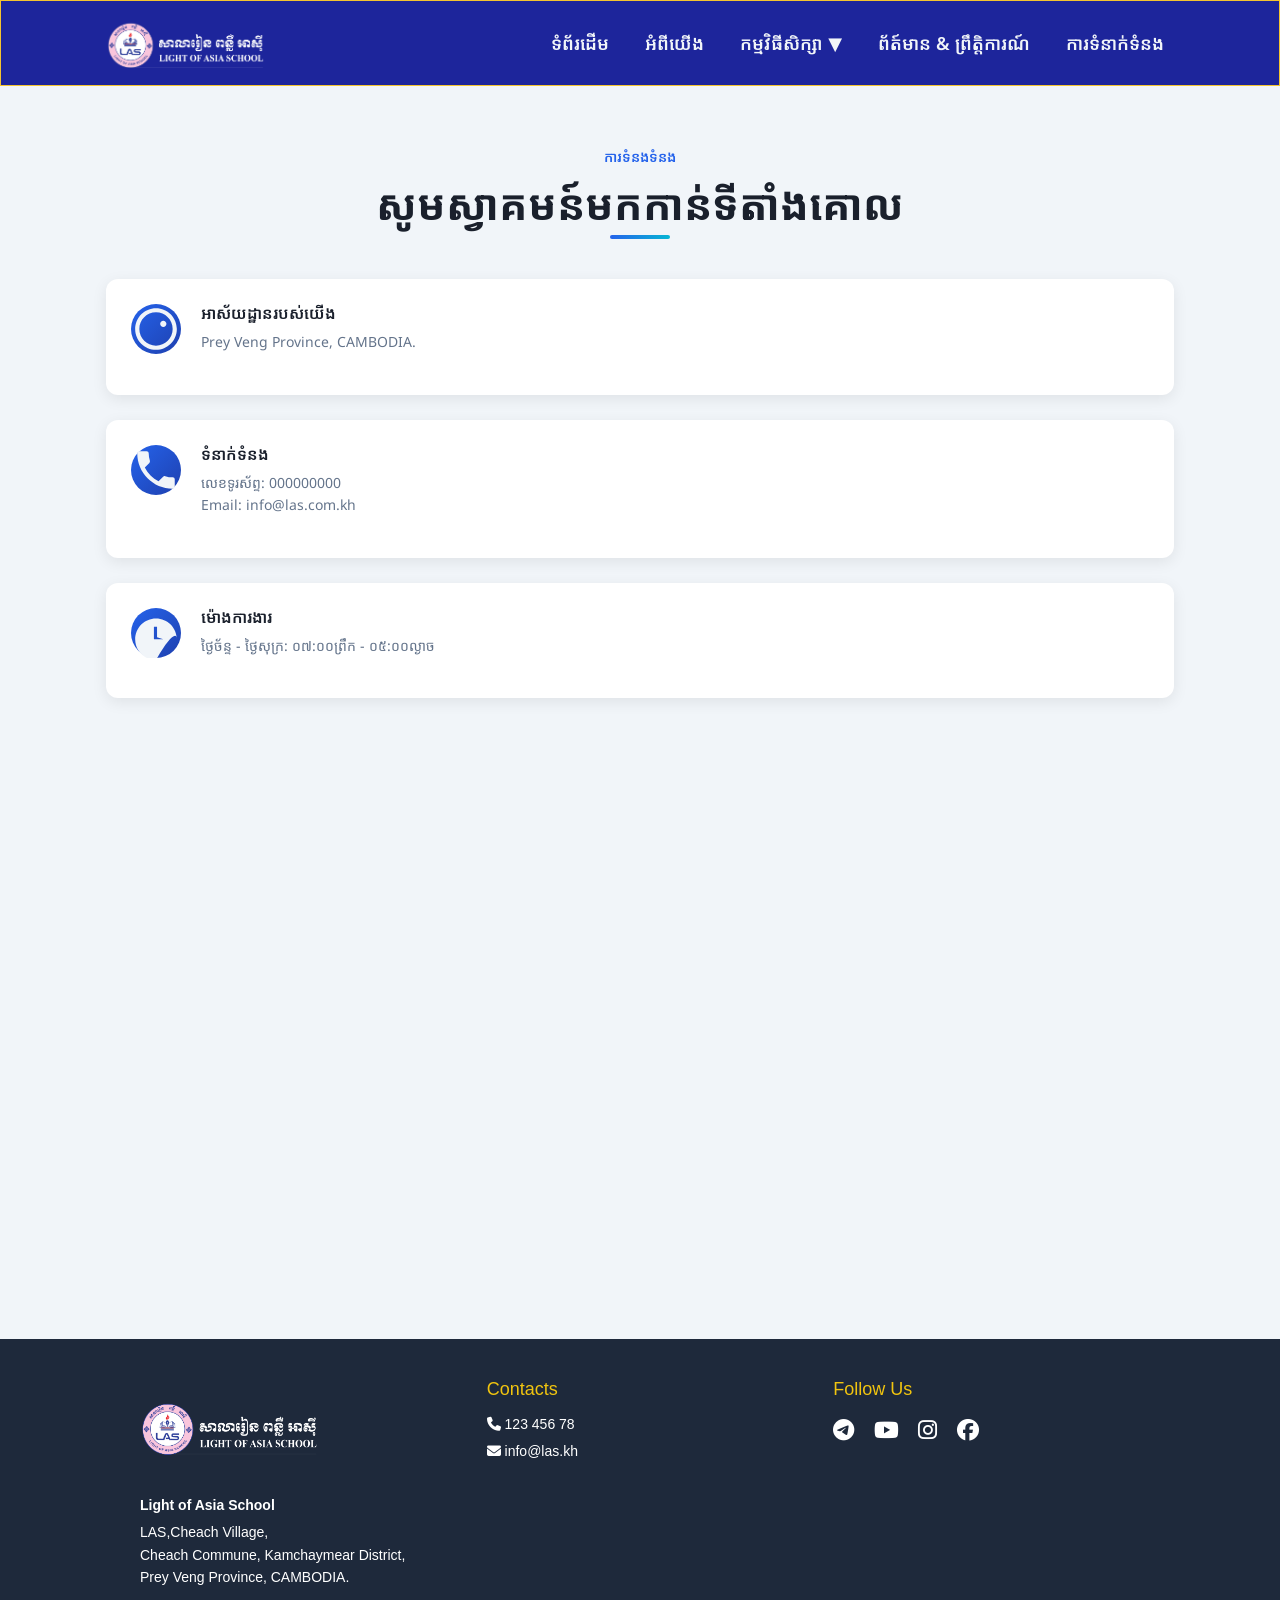
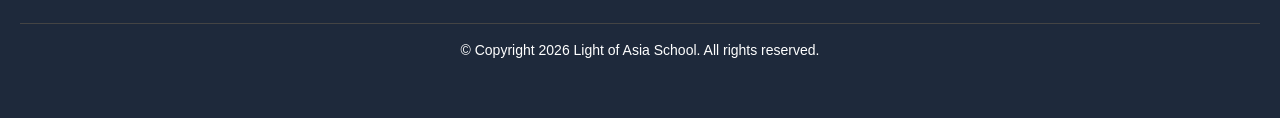
<file: index.html/contact.html>
<!DOCTYPE html>
<html lang="en">
<head>
  <meta charset="UTF-8" />
  <meta name="viewport" content="width=device-width, initial-scale=1" />
  <title>Light of Asia School</title>
  <link rel="" href="../src/logo/LOGO.gif">
  <script src="../JS/contact.js"></script>
  <script src="../JS/scripts.js"></script>
      <!-- Bootstrap CSS -->
  <link href="https://cdn.jsdelivr.net/npm/bootstrap@4.6.2/dist/css/bootstrap.min.css" rel="stylesheet">
  <!-- Font Awesome -->
  <link href="https://cdnjs.cloudflare.com/ajax/libs/font-awesome/6.5.0/css/all.min.css" rel="stylesheet">
  <head>
  <link rel="stylesheet" href="../CSS/contact.css">
  <link rel="stylesheet" href="D:\Website of las\news">
  <link rel="stylesheet" href="d:\Website of las\subject">
  <link rel="stylesheet" href="d:\Website of las\HTML">
  </head>
   <link href="https://fonts.googleapis.com/css2?family=Noto+Sans+Khmer:wght@400;600;700&family=Noto+Sans:wght@400;600;700&display=swap" rel="stylesheet">
<style>
  body {
    font-family: "Noto Sans Khmer", "Noto Sans", system-ui, sans-serif;
    
  }
</style>

</head>
<body>
 <!-- Header -->
 <header class="site-header">
  <div class="container header-wrapper">
    <a class="brand" href="../HTML/about.html">
      <img src="../src/logo/LOGO.gif" alt="Light of Asia School Logo" class="brand-logo" />
    </a>

    <!-- Hamburger toggle button -->
    <button class="nav-toggle" aria-label="Toggle navigation">
      ☰
    </button>

    <ul class="nav-list">
      <li><a href="../index.html/index.html">ទំព័រដើម</a></li>
      <li><a href="../index.html/about.html">អំពីយើង</a></li>
      <li>
        <a href="#">កម្មវិធីសិក្សា ▼</a>
        <ul class="dropdown-nav-list">
          <li><a href="../subject/Khmer.html">ភាសាខ្មែរ</a></li>
          <li><a href="../subject/China.html">ភាសាចិន</a></li>
          <li><a href="../subject/English.html">ភាសាអង់គ្លេស</a></li>
          <li><a href="../subject/Computer.html">កុំព្យូទ័រ</a></li>
        </ul>
      </li>
      <li><a href="../news/index.html">ព័ត៍មាន &amp; ព្រឹត្តិការណ៍</a></li>
      <li><a href="../index.html/contact.html">ការទំនាក់ទំនង</a></li>
    </ul>
  </div>
</header>
 <!-- CANtAC -->
   <section class="contact-section">
        <div class="container">
            <!-- Header -->
            <div class="header-content">
                <p class="contact-label">ការទំនងទំនង</p>
                <h1 class="main-title">សូមស្វាគមន៍មកកាន់ទីតាំងគោល</h1>
            </div>

            <div class="content-wrapper">
                <!-- Left Side - Contact Information -->
                <div class="contact-info">
                    <!-- Address -->
                    <div class="info-card address-card">
                        <div class="icon-wrapper">
                            <svg class="info-icon" viewBox="0 0 24 24" fill="currentColor">
                                <path d="M12 2C6.48 2 2 6.48 2 12s4.48 10 10 10 10-4.48 10-10S17.52 2 12 2zm0 18c-4.41 0-8-3.59-8-8s3.59-8 8-8 8 3.59 8 8-3.59 8-8 8zm3.5-9c.83 0 1.5-.67 1.5-1.5S16.33 8 15.5 8 14 8.67 14 9.5s.67 1.5 1.5 1.5z"/>
                            </svg>
                        </div>
                        <div class="info-content">
                            <h3>អាស័យដ្ឋានរបស់យើង</h3>
                            <p>Prey Veng Province, CAMBODIA.</p>
                        </div>
                    </div>

                    <!-- Contact -->
                    <div class="info-card contact-card">
                        <div class="icon-wrapper">
                            <svg class="info-icon" viewBox="0 0 24 24" fill="currentColor">
                                <path d="M6.62 10.79c1.44 2.83 3.76 5.14 6.59 6.59l2.2-2.2c.27-.27.67-.36 1.02-.24 1.12.37 2.33.57 3.57.57.55 0 1 .45 1 1V20c0 .55-.45 1-1 1-9.39 0-17-7.61-17-17 0-.55.45-1 1-1h3.5c.55 0 1 .45 1 1 0 1.25.2 2.45.57 3.57.11.35.03.74-.25 1.02l-2.2 2.2z"/>
                            </svg>
                        </div>
                        <div class="info-content">
                            <h3>ទំនាក់ទំនង</h3>
                            <p>លេខទូរស័ព្ទ: 000000000<br>Email: info@las.com.kh</p>
                        </div>
                    </div>

                    <!-- Working Hours -->
                    <div class="info-card hours-card">
                        <div class="icon-wrapper">
                            <svg class="info-icon" viewBox="0 0 24 24" fill="currentColor">
                                <path d="M11.99 5C6.47 5 2 9.48 2 15s4.47 10 9.99 10C17.52 15 22 10.52 22 15c0-5.52-4.48-10-10.01-10zM15.5 15H11V9h1.5v5z"/>
                            </svg>
                        </div>
                        <div class="info-content">
                            <h3>ម៉ោងការងារ</h3>
                            <p>ថ្ងៃច័ន្ទ - ថ្ងៃសុក្រ: ០៧:០០ព្រឹក - ០៥:០០ល្ងាច</p>
                        </div>
                    </div>
                </div>
<br>
                <!-- Right Side - Map (Placeholder) -->
              
<div class="map-container">
  <iframe
    src="https://www.google.com/maps/embed?pb=!1m13!1m8!1m3!1d7814.271002525112!2d105.700298!3d11.684808!3m2!1i1024!2i768!4f13.1!3m2!1m1!2zMTHCsDQxJzA1LjMiTiAxMDXCsDQyJzAxLjEiRQ!5e0!3m2!1skm!2skh!4v1772026565384!5m2!1skm!2skh"
    style="border:0;"
     width="1068"  height="550"  
    allowfullscreen="" 
    loading="lazy" 
    referrerpolicy="no-referrer-when-downgrade">
  </iframe>
</div>
                </div>

            </div>
        </div>
    </section>
<!--  END CONTAC-->

<!-- Responsive Footer -->
<footer class="footer">
  <div class="footer-container">
    <!-- University Info -->
    <div class="footer-section">
      <img src="../src/logo/LOGO.gif" alt="University Logo" class="img">
      <p><strong>Light of Asia School</strong></p>
      <p>
        LAS,Cheach Village,<br>
        Cheach Commune, Kamchaymear District,<br>
        Prey Veng Province, CAMBODIA.
      </p>
    </div>

    <!-- Contact Info -->
    <div class="footer-section">
      <h4>Contacts</h4>
      <p><i class="fas fa-phone"></i> 123 456 78</p>
      <p><i class="fas fa-envelope"></i> info@las.kh</p>
    </div>

    <!-- Social Links -->
    <div class="footer-section">
      <h4>Follow Us</h4>
      <div class="social-icons">
        <a href="#"><i class="fab fa-telegram"></i></a>
        <a href="#"><i class="fab fa-youtube"></i></a>
        <a href="#"><i class="fab fa-instagram"></i></a>
        <a href="#"><i class="fab fa-facebook"></i></a>
      </div>
    </div>
  </div>

  <div class="footer-bottom">
    <p>© Copyright 2026 Light of Asia School. All rights reserved.</p>
  </div>
</footer>

 
</body>
</html>
</file>
<file: CSS/contact.css>
:root {
  --bg: #6f77a9;
  --bg-2: #1d259b;
  --card: #1e293b;
  --text: #f1f5f9;
  --muted: #94a3b8;
  --border: #334155;
 --accent: #f4c430;
  --accent-2: #d7e119;
  --success: #22c55e;
  --shadow: 0 10px 24px rgba(0,0,0,0.12);
}
*,
*::before,
*::after {
  box-sizing: border-box;
}

body {
  margin: 0;
  font-family: "Noto Sans Khmer", "Noto Sans", system-ui, sans-serif;
  color: var(--text);
  background: var(--text);
  line-height: 1.6;
  
}
/* CONTAINER */
.container {
  width: 100%;
  max-width: 1100px;
  margin: 0 auto;
  padding: 0 1rem;
}

/* Header */
.site-header {
  position: sticky;
  top: 0;
  z-index: 1000;
  background: var(--bg-2);
  backdrop-filter: saturate(180%) blur(8px);
  border-bottom: 1px solid var(--border);
  animation: fadeInDown 1s ease forwards;
  border: 1px solid var(--accent);
}

@keyframes fadeInDown {
  from {
    opacity: 0;
    transform: translateY(-20px);
  }
  to {
    opacity: 1;
    transform: translateY(0);
  }
}

.header-wrapper {
  display: grid;
  grid-template-columns: 1fr auto auto;
  align-items: center;
  color: #f9f9f9;
}

.brand-logo {
  width: 160px;
  height: auto;
}
/* End Header */

/* Dropdown menu */
.dropdown-nav-list {
  position: absolute;
  background: var(--bg-2);
  border: 1px solid var(--accent);
  list-style: none;
  padding: 0;
  margin: 0;
  display: none;
  min-width: 160px;
  box-shadow: 0px 8px 16px rgba(0,0,0,0.2);
  z-index: 100;
}

.dropdown-nav-list li a {
  display: block;
  padding: 10px;
  color: #e4e4e4;
  text-decoration: none;
  text-align: justify;
}

/* Show dropdown on hover */
.nav-list li:hover .dropdown-nav-list {
  display: block;
}

/* END Dropdown */
/* Nav */
.nav {
  max-width: 1100px;
  margin: 0 auto;
  padding: 12px 20px;
  display: flex;
  align-items: center;
  justify-content: space-between;
  gap: 16px;
}

.nav-list {
  display: flex;
  list-style: none;
  margin: 0;
  padding: 0;
  gap: 1rem;
  font-size: 18px;
}

.nav-list a {
  text-decoration: none;
  color: white;
  font-weight: 600;
  padding: 8px 10px;
  border-radius: 8px;
  position: relative;
  transition: color 0.3s ease, transform 0.3s ease;
}

.nav-list a::after {
  content: "";
  position: absolute;
  bottom: -4px;
  left: 0;
  width: 0%;
  height: 2px;
  background: var(--accent);
  transition: width 0.3s ease;
}

.nav-list a:hover::after {
  width: 100%;
}

.nav-list a:hover,
.nav-list a.active {
  border-bottom-color: var(--accent);
  color: var(--accent);
  transform: translateY(-2px);
}

@keyframes pulse {
  0% { transform: scale(1); }
  50% { transform: scale(1.05); }
  100% { transform: scale(1); }
}

/* Layout */
.container {
  width: min(1200px, 92vw);
  margin: 0 auto;
}

/* Global animations */
@keyframes slideUp {
  from {
    opacity: 0;
    transform: translateY(20px);
  }
  to {
    opacity: 1;
    transform: translateY(0);
  }
}
@keyframes fadeUp {
  from {
    opacity: 0;
    transform: translateY(20px);
  }
  to {
    opacity: 1;
    transform: translateY(0);
  }
}

/* ------------------- */
/* Responsive Section  */
/* ------------------- */
@media (max-width: 992px) {
  .header-wrapper {
    grid-template-columns: 1fr auto; /* simplify layout */
  }

  .nav {
    flex-direction: column;
    align-items: flex-start;
    gap: 8px;
  }

  .nav-list {
    flex-wrap: wrap;
    font-size: 16px;
  }

  .brand-logo {
    width: 120px; /* shrink logo */
  }
}

@media (max-width: 600px) {
  .nav {
    padding: 8px 12px;
  }

  .nav-list {
    flex-direction: column;
    gap: 0.5rem;
    width: 100%;
  }

  .nav-list a {
    display: block;
    width: 100%;
    text-align: center;
    padding: 12px;
  }

  .dropdown-nav-list {
    position: static; /* stack dropdowns */
    box-shadow: none;
  }
}
   /* Responsive navigation bar */
.nav-toggle {
  display: none;
  font-size: 1.5rem;
  background: none;
  border: none;
  cursor: pointer;
  color: #f1f5f9;
  padding: 0.5rem;
  transition: opacity 0.3s ease;
}

.nav-toggle:hover {
  opacity: 0.8;
}

/* Desktop styles */
.nav-list {
  display: flex;
  list-style: none;
  gap: 1rem;
  margin: 0;
  padding: 0;
}

.nav-list li {
  position: relative;
}

.nav-list > li > a {
  text-decoration: none;
  color: #f1f5f9;
  transition: color 0.3s ease;
}

.nav-list > li > a:hover {
  color: #94a3b8;
}

/* Dropdown styles */
.dropdown-nav-list {
  position: absolute;
  top: 100%;
  right: 0;
  background-color: var(--bg-2);
  list-style: none;
  padding: 0.5rem 0;
  margin: 0.5rem 0 0 0;
  min-width: 180px;
  display: none;
  flex-direction: column;
  border-radius: 4px;
  box-shadow: 0 4px 6px rgba(0, 0, 0, 0.1);
  z-index: 10;
}

.nav-list li:hover > .dropdown-nav-list {
  display: flex;
}

.dropdown-nav-list li a {
  display: block;
  padding: 0.75rem 1.5rem;
  color: #f1f5f9;
  text-decoration: none;
  transition: background-color 0.3s ease;
}

.dropdown-nav-list li a:hover {
  background-color: rgba(148, 163, 184, 0.2);
}

/* Mobile styles */
@media (max-width: 768px) {
  .nav-toggle {
    display: block;
    margin-left: auto;
  }

  .nav-list {
    display: none;
    flex-direction: column;
    gap: 0;
    position: absolute;
    top: 100%;
    left: 0;
    right: 0;
    background-color: rgba(15, 23, 42, 0.98);
    width: 100%;
    padding: 1rem 0;
    margin-top: 0.5rem;
  }

  .nav-list.active {
    display: flex;
  }

  .nav-list li {
    width: 100%;
  }

  .nav-list > li > a {
    display: block;
    padding: 1rem 1.5rem;
    border-bottom: 1px solid rgba(148, 163, 184, 0.2);
  }

  .nav-list li:last-child > a {
    border-bottom: none;
  }

  .dropdown-nav-list {
    position: static;
    background-color: transparent;
    box-shadow: none;
    padding: 0;
    margin: 0;
    display: none;
    min-width: auto;
  }

  .dropdown-nav-list.active {
    display: flex;
  }

  .dropdown-nav-list li a {
    padding: 0.75rem 1.5rem 0.75rem 3rem;
    border-bottom: 1px solid rgba(148, 163, 184, 0.1);
  }
}
/* ENd responsive */


/* CONTACT SECTION */
.contact-section {
  width: 100%;
  padding: 60px 20px;
}

.header-content {
  text-align: center;
  margin-bottom: 50px;
  animation: fadeInDown 0.8s ease-out;
}

.contact-label {
  color: #2563eb;
  font-size: 14px;
  font-weight: 600;
  text-transform: uppercase;
  margin-bottom: 10px;
}

.main-title {
  font-size: 42px;
  color: #1a202c;
  margin-bottom: 15px;
  font-weight: 700;
  position: relative;
}

.main-title::after {
  content: '';
  position: absolute;
  bottom: -10px;
  left: 50%;
  transform: translateX(-50%);
  width: 60px;
  height: 4px;
  background: linear-gradient(90deg, #2563eb, #06b6d4);
  border-radius: 2px;
}

/* CONTACT CARDS */
.contact-info {
  display: flex;
  flex-direction: column;
  gap: 25px;
}

.info-card {
  display: flex;
  gap: 20px;
  padding: 25px;
  background: white;
  border-radius: 12px;
  box-shadow: 0 4px 15px rgba(0, 0, 0, 0.08);
  cursor: pointer;
}

.icon-wrapper {
  min-width: 50px;
  width: 50px;
  height: 50px;
  background: linear-gradient(135deg, #2563eb, #1e40af);
  border-radius: 50%;
  display: flex;
  align-items: center;
  justify-content: center;
}

.info-content h3 {
  font-size: 16px;
  color: #1a202c;
  margin-bottom: 8px;
  font-weight: 600;
}

.info-content p {
  font-size: 14px;
  color: #64748b;
  line-height: 1.6;
}
/* map responsive */
.map-container {
  position: relative;
  width: 100%;
  padding-bottom: 52%; /* Adjust ratio (height/width) */
  height: 0;
  overflow: hidden;
}

.map-container iframe {
  position: absolute;
  top: 0;
  left: 0;
  width: 100%;
  height: 100%;
}
/* Footer */
.footer {
  background: var(--card);
  color: #fff;
  padding: 40px 20px;
  font-family: Arial, sans-serif;
  width: 100%;
  margin: 0 auto;
  box-sizing: border-box;
}

.footer-container {
  display: flex;
  flex-wrap: wrap;
  justify-content: space-between;
  gap: 40px; /* reduced gap for balance */
  max-width: 1000px; /* use max-width instead of fixed width */
  margin: auto;
}

.footer-section {
  flex: 1 1 250px;
  min-width: 220px;
}

.footer img {
  max-width: 180px;
  margin-bottom: 15px;
}

.footer-logo {
  max-width: 120px;
  margin-bottom: 15px;
}

.footer-section h4 {
  margin-bottom: 12px;
  color: #f1c40f;
  font-size: 18px;
}

.footer-section p {
  margin: 5px 0;
  font-size: 14px;
}

.social-icons a {
  color: #fff;
  font-size: 22px;
  margin-right: 15px;
  transition: color 0.3s, transform 0.3s;
}

.social-icons a:hover {
  color: #f1c40f;
  transform: scale(1.2);
}

.footer-bottom {
  border-top: 1px solid #444;
  margin-top: 30px;
  padding-top: 15px;
  text-align: center;
  font-size: 14px;
}

.footer-bottom a {
  color: #f1c40f;
  text-decoration: none;
  margin: 0 8px;
}

.footer-bottom a:hover {
  text-decoration: underline;
}

/* Responsive */
@media (max-width: 1024px) {
  .footer-container {
    max-width: 90%; /* shrink container on tablets */
    gap: 20px;
  }
}

@media (max-width: 768px) {
  .footer-container {
    flex-direction: column;
    align-items: center;
    text-align: center;
    max-width: 100%;
  }

  .footer-section {
    flex: 1 1 100%;
    max-width: 500px;
  }

  .social-icons a {
    font-size: 20px;
    margin-right: 10px;
  }
}

@media (max-width: 480px) {
  .footer {
    padding: 20px 10px;
  }

  .footer-section h4 {
    font-size: 16px;
  }

  .footer-section p,
  .footer-bottom {
    font-size: 13px;
  }

  .social-icons a {
    font-size: 18px;
    margin-right: 8px;
  }
}
</file>
